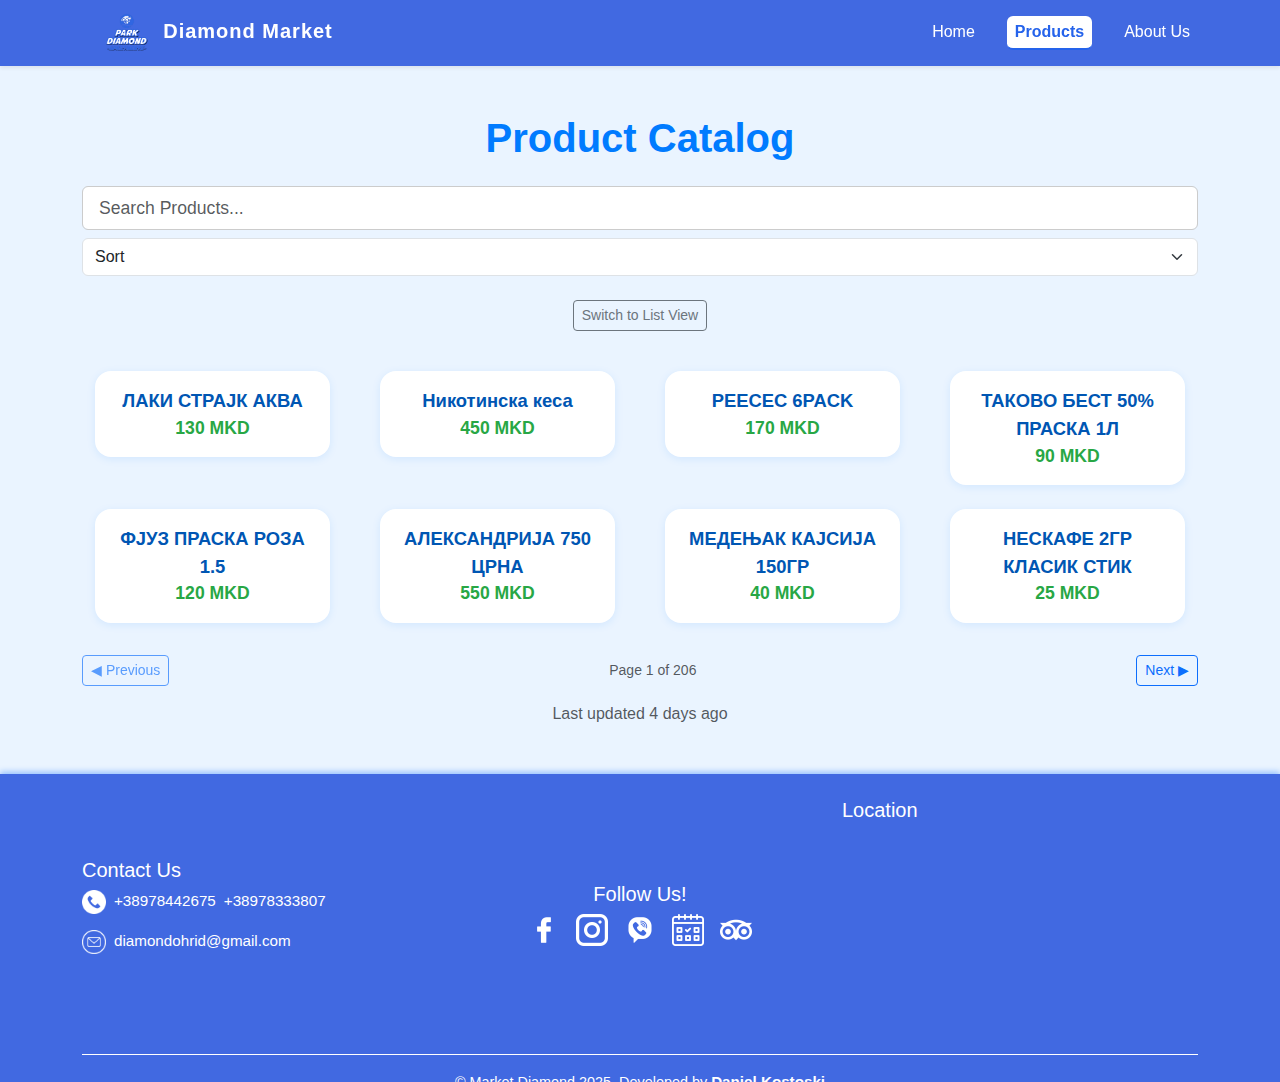
<file: Market Diamond/Product Catalog.html>
<!DOCTYPE html>
<html lang="mk">
<head>
    <meta charset="UTF-8" />
    <meta name="viewport" content="width=device-width, initial-scale=1.0" />
    <title>Производи</title>
    <link href="https://cdn.jsdelivr.net/npm/bootstrap@5.3.3/dist/css/bootstrap.min.css" rel="stylesheet" />
    <link rel="stylesheet" href="market_style.css" />
    <style>
        body {
            background-color: #eaf4ff;
            font-family: 'Segoe UI', sans-serif;
        }

        h1 {
            color: #007bff;
            font-weight: 700;
        }

        .product-card {
            background-color: #ffffff;
            border-radius: 1rem;
            padding: 1rem;
            box-shadow: 0 2px 8px rgba(0, 123, 255, 0.1);
            transition: transform 0.2s, box-shadow 0.2s;
        }

        .product-card:hover {
            transform: translateY(-4px);
            box-shadow: 0 6px 16px rgba(0, 123, 255, 0.2);
        }

        .product-title {
            font-size: 1.15rem;
            font-weight: 600;
            color: #0056b3;
        }

        .product-price {
            font-size: 1.1rem;
            font-weight: bold;
            color: #28a745;
        }

        .pagination-controls {
            margin: 2rem 0 1rem;
        }

        #loadingSpinner {
            display: none;
        }

        @media (max-width: 576px) {
            .product-title,
            .product-price {
                font-size: 1rem;
            }

            .product-card {
                padding: 0.8rem;
            }

            .search-sort-bar {
                flex-direction: column;
                align-items: center;
            }

            .pagination-controls {
                flex-direction: column;
                gap: 0.5rem;
                text-align: center;
            }

            .pagination-controls button {
                width: 100%;
            }
        }
    </style>
</head>
<body>
<nav class="navbar navbar-expand-lg fixed-top shadow-sm" style="background-color: royalblue;">
    <div class="container">
        <a class="navbar-brand text-white fw-bold" href="#" style="letter-spacing: 1px;">
            <img src="../src/transparent%20logo.png" alt="Diamond Market Logo" height="40" class="me-2" />
            Diamond Market
        </a>
        <button class="navbar-toggler btn-outline-light" type="button" data-bs-toggle="collapse" data-bs-target="#navbarContent">
            <span class="navbar-toggler-icon" style="filter: invert(1);"></span>
        </button>
        <div class="collapse navbar-collapse" id="navbarContent">
            <ul class="navbar-nav ms-auto mb-2 mb-lg-0">
                <li class="nav-item"><a class="nav-link text-white" href="MarketIndex.html">Home</a></li>
                <li class="nav-item"><a class="nav-link activeNav" href="Product%20Catalog.html">Products</a></li>
                <li class="nav-item"><a class="nav-link text-white" href="AboutUs.html">About Us</a></li>
            </ul>
        </div>
    </div>
</nav>
<div style="padding-top: 90px;"></div>

<div class="container py-4">
    <h1 class="text-center mb-4">Product Catalog</h1>

    <div class="search-sort-bar d-flex justify-content-center flex-wrap gap-2 mb-4">
        <input type="text" id="productSearch" class="form-control w-100 w-sm-25" placeholder="Search Products..." />
        <select id="sortSelect" class="form-select w-100 w-sm-25">
            <option value="default">Sort</option>
            <option value="asc">Lowest price firs</option>
            <option value="desc">Highest price first</option>
        </select>

    </div>
    <div class="d-flex justify-content-center mb-3">
        <button id="toggleViewBtn" class="btn btn-outline-secondary btn-sm">Switch to List View</button>
    </div>
    <div class="text-center mb-3">
        <div id="loadingSpinner" class="spinner-border text-primary" role="status">
            <span class="visually-hidden">Loading...</span>
        </div>
    </div>

    <div id="topPagination"  class="pagination-controls d-flex justify-content-between align-items-center d-none">
        <button id="top-prev-page" class="btn btn-outline-primary btn-sm">◀ Претходна</button>
        <span id="top-page-info" class="text-muted small"></span>
        <button id="top-next-page" class="btn btn-outline-primary btn-sm">Следна ▶</button>
    </div>

    <div id="product-list" class="row g-4 mt-2"></div>

    <div id="bottomPagination" class="pagination-controls d-flex justify-content-between align-items-center">
        <button id="bottom-prev-page" class="btn btn-outline-primary btn-sm">◀ Previous</button>
        <span id="bottom-page-info" class="text-muted small"></span>
        <button id="bottom-next-page" class="btn btn-outline-primary btn-sm">Next ▶</button>
    </div>
    <p id="lastUpdated" class="text-center text-muted mb-4"></p>
</div>


<footer class=" text-white pt-4"  style="background-color: royalblue;">
    <div class="container">
        <div class="row text-center text-md-start align-items-center g-4" id="footer-content">

            <!-- Contact Section -->
            <div class="col-md-4 contact">
                <h5>Contact Us</h5>
                <p class="d-flex align-items-center">
                    <img src="../src/ikoni/phone-call.png" alt="Phone" class="me-2 inverted-icon" width="24">
                    <a href="tel:+38978442675" class="text-white text-decoration-none me-2">+38978442675</a>
                    <a href="tel:+38978333807" class="text-white text-decoration-none">+38978333807</a>
                </p>
                <p class="d-flex align-items-center">
                    <img src="../src/ikoni/gmail.png" alt="Email" class="me-2" width="24">
                    <a href="mailto:diamondohrid@gmail.com" class="text-white text-decoration-none">diamondohrid@gmail.com</a>
                </p>
            </div>

            <!-- Social Section -->
            <div class="col-md-4 social text-center">
                <h5>Follow Us!</h5>
                <div class="d-flex justify-content-center gap-3 mt-2 flex-wrap">
                    <a href="https://facebook.com"><img src="../src/ikoni/facebook.png" alt="Facebook" width="32" class="inverted-icon"></a>
                    <a href="https://www.instagram.com/parkdiamond_apartments/"><img src="../src/ikoni/instagram.png" alt="Instagram" width="32" class="inverted-icon"></a>
                    <a href="viber://forward?text=Здраво, дали имате слободен апартман?"><img src="../src/ikoni/viber.png" alt="Viber" width="32" class="inverted-icon"></a>
                    <a href="https://www.booking.com/hotel/mk/park-diamond-apartments.html"><img src="../src/ikoni/booking.png" alt="Booking" width="32" class="inverted-icon"></a>
                    <a href="https://www.tripadvisor.com/Hotel_Review-g303864-d15674452-Reviews-Park_Diamond_Apartments-Ohrid_Southwestern_Region.html"><img src="../src/ikoni/tripadvisor.png" alt="TripAdvisor" width="32" class="inverted-icon"></a>
                </div>
            </div>

            <!-- Map Section -->
            <div class="col-md-4 location">
                <h5>Location</h5>
                <div class="ratio ratio-4x3" style="max-height: 200px; overflow: hidden;">
                    <iframe src="https://www.google.com/maps/embed?pb=!1m18!1m12!1m3!1d3007.0354131637796!2d20.797149115416627!3d41.090072879292634!2m3!1f0!2f0!3f0!3m2!1i1024!2i768!4f13.1!3m3!1m2!1s0x1350dca4598774a5%3A0x4ad88810e443cf29!2sPark%20Diamond%20Apartments!5e0!3m2!1sen!2smk!4v1690368394584!5m2!1sen!2smk"
                            allowfullscreen loading="lazy" referrerpolicy="no-referrer-when-downgrade"></iframe>
                </div>
            </div>
        </div>

        <!-- Footer Bottom -->
        <div class="text-center mt-4 pt-3 border-top border-white">
      <span>&copy; Market Diamond 2025. Developed by
        <a href="mailto:kostoskid66@gmail.com" class="text-white fw-bold text-decoration-none">Daniel Kostoski</a>
      </span>
        </div>
    </div>
</footer>

<button id="backToTopBtn" class="btn btn-light position-fixed bottom-0 end-0 m-3 rounded-circle p-2 shadow"
        style="color: #0d3b66; font-weight: 700; font-size: 1.5rem;">
    ↑
</button>
<script>
    document.getElementById("backToTopBtn").addEventListener("click", function () {
        window.scrollTo({ top: 0, behavior: "smooth" });
    });

    let products = [];
    let filteredProducts = [];
    let currentPage = 1;
    let totalPages = 1;
    let isCardView = true; // Start with card view

    function getProductsPerPage() {
        return window.innerWidth < 576 ? 4 : 8;
    }
    function getLastMondayAt10AM() {
        const now = new Date();
        const day = now.getDay(); // Sunday=0, Monday=1, ...
        const daysSinceMonday = (day + 6) % 7; // days since last Monday

        const lastMonday = new Date(now);
        lastMonday.setDate(now.getDate() - daysSinceMonday);
        lastMonday.setHours(10, 0, 0, 0); // 10:00 AM exactly

        // If it’s before Monday 10 AM this week, go back 1 week more
        if (now < lastMonday) {
            lastMonday.setDate(lastMonday.getDate() - 7);
        }

        return lastMonday;
    }

    function timeAgo(date) {
        const now = new Date();
        const diffMs = now - date; // milliseconds diff
        const diffSec = Math.floor(diffMs / 1000);
        const diffMin = Math.floor(diffSec / 60);
        const diffHrs = Math.floor(diffMin / 60);
        const diffDays = Math.floor(diffHrs / 24);

        if (diffMin < 1) return "Last updated just now";
        if (diffMin < 60) return `Last updated ${diffMin} minute${diffMin === 1 ? '' : 's'} ago`;
        if (diffHrs < 24) return `Last updated ${diffHrs} hour${diffHrs === 1 ? '' : 's'} ago`;
        return `Last updated ${diffDays} day${diffDays === 1 ? '' : 's'} ago`;
    }

    let productsPerPage = getProductsPerPage();

    const productSearch = document.getElementById('productSearch');
    const sortSelect = document.getElementById('sortSelect');
    const productList = document.getElementById('product-list');
    const loadingSpinner = document.getElementById('loadingSpinner');
    const toggleViewBtn = document.getElementById('toggleViewBtn');

    function parseCSV(csvText) {
        const lines = csvText.trim().split('\n');
        return lines.slice(1).map(line => {
            const [id, title, price] = line.split(',').map(v => v.trim());
            return {
                id,
                title,
                price: parseFloat(price)
            };
        });
    }

    function shuffleArray(array) {
        for (let i = array.length - 1; i > 0; i--) {
            const j = Math.floor(Math.random() * (i + 1));
            [array[i], array[j]] = [array[j], array[i]];
        }
    }

    function sortProducts() {
        const sort = sortSelect.value;
        if (sort === 'asc') filteredProducts.sort((a, b) => a.price - b.price);
        else if (sort === 'desc') filteredProducts.sort((a, b) => b.price - a.price);
        else shuffleArray(filteredProducts);
    }

    function renderProducts() {
        productList.innerHTML = '';
        productsPerPage = getProductsPerPage();
        totalPages = Math.ceil(filteredProducts.length / productsPerPage);
        sortProducts();

        const start = (currentPage - 1) * productsPerPage;
        const currentProducts = filteredProducts.slice(start, start + productsPerPage);

        if (currentProducts.length === 0) {
            productList.innerHTML = '<p class="text-center text-muted">No products found.</p>';
            return;
        }

        currentProducts.forEach(p => {
            const col = document.createElement('div');
            col.className = 'col-12 ' + (isCardView ? 'col-sm-6 col-md-4 col-lg-3' : '');

            const card = document.createElement('div');
            card.className = isCardView ? 'product-card text-center mx-auto' : 'border p-3 bg-white rounded shadow-sm mb-2';
            card.style.maxWidth = isCardView ? '90%' : '100%';

            card.innerHTML = `
                <div class="product-title">${p.title}</div>
                <div class="product-price">${p.price} MKD</div>
            `;

            col.appendChild(card);
            productList.appendChild(col);
        });

        document.getElementById('top-page-info').textContent = `Page ${currentPage} of ${totalPages}`;
        document.getElementById('bottom-page-info').textContent = `Page ${currentPage} of ${totalPages}`;

        document.getElementById('top-prev-page').disabled = currentPage === 1;
        document.getElementById('bottom-prev-page').disabled = currentPage === 1;
        document.getElementById('top-next-page').disabled = currentPage === totalPages;
        document.getElementById('bottom-next-page').disabled = currentPage === totalPages;
    }

    function filterProducts() {
        const query = productSearch.value.trim().toLowerCase();
        filteredProducts = products.filter(p => p.title.toLowerCase().includes(query));
        currentPage = 1;
        renderProducts();
    }

    productSearch.addEventListener('input', filterProducts);
    sortSelect.addEventListener('change', renderProducts);

    window.addEventListener('resize', () => {
        productsPerPage = getProductsPerPage();
        totalPages = Math.ceil(filteredProducts.length / productsPerPage);
        currentPage = Math.min(currentPage, totalPages);
        renderProducts();
    });

    ['top', 'bottom'].forEach(loc => {
        document.getElementById(`${loc}-prev-page`).addEventListener('click', () => {
            if (currentPage > 1) {
                currentPage--;
                renderProducts();
            }
        });
        document.getElementById(`${loc}-next-page`).addEventListener('click', () => {
            if (currentPage < totalPages) {
                currentPage++;
                renderProducts();
            }
        });
    });

    toggleViewBtn.addEventListener('click', () => {
        isCardView = !isCardView;
        toggleViewBtn.textContent = isCardView ? "Switch to List View" : "Switch to Card View";
        renderProducts();
    });

    window.addEventListener('DOMContentLoaded', () => {
        loadingSpinner.style.display = 'inline-block';
        const lastMonday = getLastMondayAt10AM();
        const message = timeAgo(lastMonday);
        document.getElementById('lastUpdated').textContent = message;
        fetch('cenovnik.csv')
            .then(res => res.text())
            .then(csv => {
                products = parseCSV(csv);
                filteredProducts = [...products];
                shuffleArray(filteredProducts);
                renderProducts();
            })
            .catch(() => {
                productList.innerHTML = '<p class="text-danger text-center">Failed to load products.</p>';
            })
            .finally(() => loadingSpinner.style.display = 'none');
    });
</script>

</body>
</html>
</file>
<file: Market Diamond/market_style.css>
/* Body and typography */
body {
    font-family: 'Roboto', sans-serif;
    background-color: #f8f9fa;
    color: #212529;
    min-height: 100vh;
    display: flex;
    flex-direction: column;
}
html {
    scroll-behavior: smooth;
}

body {
    background-color: #f4f7ff;
    color: #0d3b66;
    font-family: 'Segoe UI', sans-serif;
}

/* Promo Banner */
#promoBanner {
    background-color: #2563eb;
}

/* Hero Section */
#home {
    background: linear-gradient(-45deg, #ffffff, #f0f8ff, #e6f0ff, #dceeff);
    background-size: 400% 400%;
    animation: gradientShift 12s ease infinite;
    color: #0d3b66;
}

@keyframes gradientShift {
    0% { background-position: 0% 50%; }
    50% { background-position: 100% 50%; }
    100% { background-position: 0% 50%; }
}

/* Card Effects */
.card:hover .card-img-top {
    transform: scale(1.05);
    transition: transform 0.3s ease;
}

.card-body::after {
    /*content: "View Details";*/
    position: absolute;
    bottom: 5px;
    left: 50%;
    transform: translateX(-50%);
    background: #2563eb;
    color: white;
    padding: 4px 12px;
    border-radius: 20px;
    font-size: 0.75rem;
    opacity: 0;
    transition: opacity 0.3s ease;
    pointer-events: none;
}

.card:hover .card-body::after {
    opacity: 1;
}

/* Back to Top Button */
#backToTopBtn {
    display: none;
    position: fixed;
    bottom: 20px;
    right: 20px;
    z-index: 1030;
    background-color: #2563eb;
    color: white;
    border: none;
    padding: 10px 14px;
    border-radius: 50%;
    font-size: 1.25rem;
}

#backToTopBtn:hover {
    background-color: #174ea6;
}

/* Footer icons */
.social-icons a {
    color: #0d3b66;
    font-size: 1.5rem;
    margin: 0 10px;
    transition: color 0.3s ease;
}

.social-icons a:hover {
    color: #2563eb;
}
a {
    text-decoration: none;
    color: #0d6efd; /* royal blue */
    transition: color 0.3s ease;
}
a:hover {
    color: #0a58ca; /* darker royal blue */
}

/* Navbar */
.navbar {
    background-color: white;
    transition: background-color 0.3s ease;
}

.navbar-brand img {
    height: 40px;
}

.nav-link {
    font-weight: 500;
    color: #0d3b66;
    padding-top: 0.25rem;
    padding-bottom: 0.25rem;
}

.nav-link.active,
.nav-link:hover {
    color: #2563eb; /* royal blue */
}

/* Header */
header {
    background-color: #0d6efd;
    color: white;
    padding: 1rem 0;
    box-shadow: 0 2px 6px rgba(13, 110, 253, 0.4);
}

header .container {
    display: flex;
    align-items: center;
    justify-content: space-between;
}

header h1 {
    font-weight: 700;
    font-size: 1.8rem;
    margin: 0;
}

nav a {
    color: white;
    font-weight: 500;
    margin-left: 1.5rem;
}
nav a:hover {
    color: #b6d4ff;
}

/* Headings */
h1, h2 {
    font-weight: 700;
    color: #0d3b66;
}

/* Sections */
#home {
    background: linear-gradient(145deg, #ffffff, #f2f8ff);
    color: #0d3b66;
}

#about p {
    font-size: 1.05rem;
    color: #555;
}

/* Buttons */
.btn-primary {
    background-color: #2563eb;
    border: none;
}
.btn-primary:hover {
    background-color: #1e40af;
}

/* Main content */
main.container {
    flex: 1;
    padding: 3rem 1rem 4rem;
    max-width: 1140px;
}

/* Category filter */
#categoryFilter {
    max-width: 280px;
    font-weight: 500;
    border: 1.5px solid #a2c0ff; /* light royal blue */
    border-radius: 0.375rem;
    background-color: white;
    transition: border-color 0.3s ease, box-shadow 0.3s ease;
}
#categoryFilter:focus {
    outline: none;
    border-color: #0d6efd; /* royal blue */
    box-shadow: 0 0 6px rgba(13, 110, 253, 0.4);
}

/* Cards */
.card {
    border: 1px solid transparent; /* no visible border initially */
    border-radius: 0.5rem;
    box-shadow: 0 1px 4px rgba(13, 110, 253, 0.1); /* subtle royal blue shadow */
    transition: transform 0.3s ease, box-shadow 0.3s ease, border-color 0.3s ease;
    cursor: pointer;
    background-color: white;
}

.card:hover {
    transform: translateY(-6px);
    box-shadow: 0 10px 25px rgba(13, 110, 253, 0.25); /* stronger royal blue shadow */
    border-color: #0d6efd; /* royal blue border on hover */
}

.card-img-top {
    height: 180px;
    object-fit: cover;
    border-bottom: 1px solid #a2c0ff; /* light royal blue */
    border-top-left-radius: 0.5rem;
    border-top-right-radius: 0.5rem;
}

.card-title {
    color: #0d6efd; /* royal blue */
    font-weight: 700;
    margin-bottom: 0.5rem;
}

.card-text {
    color: #495057;
    font-size: 0.9rem;
    min-height: 56px; /* consistent height */
}

.text-success {
    font-weight: 600;
    font-size: 1.1rem;
}

small.text-muted {
    display: block;
    margin-top: 0.6rem;
    font-style: italic;
    color: #6c757d;
}

/* Pagination */
.pagination {
    user-select: none;
}
.pagination .page-link {
    color: #0d6efd; /* royal blue */
    font-weight: 600;
    border: 1.5px solid transparent;
    border-radius: 0.375rem;
    transition: background-color 0.3s ease, color 0.3s ease, border-color 0.3s ease;
}
.pagination .page-link:hover:not(.disabled) {
    background-color: #0d6efd;
    color: white;
    border-color: #0a58ca;
}
.pagination .disabled .page-link {
    color: #6c757d;
    cursor: not-allowed;
    background-color: transparent;
    border-color: transparent;
}

/* Footer */
footer {
    background-color: #0d3b66;
    color: white;
    text-align: center;
    padding: 1rem 0;
    font-size: 0.9rem;
    box-shadow: 0 -2px 6px rgba(13, 110, 253, 0.4);
    margin-top: auto;
}

footer p, footer a {
    color: #ffffff;
    font-size: 0.95rem;
}

footer .icon {
    height: 24px;
    transition: transform 0.3s ease;
}
footer .icon:hover {
    transform: scale(1.1);
}

/* Back to top button */
#backToTopBtn {
    background-color: #2563eb;
    border: none;
    width: 48px;
    height: 48px;
    border-radius: 50%;
    padding: 0;
}
#backToTopBtn img {
    width: 20px;
}

/* Responsive */
@media (max-width: 767px) {
    footer .text-end {
        text-align: center !important;
        margin-top: 20px;
    }
}
.activeNav {
    color: #2563eb; /* royal blue */
    font-weight: 700;
    background-color: white;
    padding: 0.25rem 0.75rem;
    border-radius: 0.375rem 0.375rem; /* rounded top corners */
    border-bottom: 2px solid #2563eb;
}
#productSearch {
    width: 300px;
    padding: 0.5rem 1rem;
    font-size: 1.1rem;
    border-radius: 0.375rem;
    border: 1px solid #ccc;
    transition: border-color 0.3s ease;
}

#productSearch:focus {
    outline: none;
    border-color: royalblue;
    box-shadow: 0 0 5px royalblue;
}
.inverted-icon {
    filter: invert(100%);
}
/* Container wrapper */
.responsive-image-wrapper {
    max-width: 400px;
    width: 100%; /* makes it responsive */
    aspect-ratio: 16 / 9;
    overflow: hidden;
    border: 2px solid #0d6efd;
    border-radius: 10px;
    box-shadow: 0 0 10px rgba(0, 0, 0, 0.15);
    margin: 0 auto; /* center horizontally */
}

/* Image inside */
.responsive-image-wrapper img {
    width: 100%;
    height: 100%;
    object-fit: cover;
    border-radius: 8px;
}

/* On phones: remove fixed aspect ratio, let image size naturally */
@media (max-width: 576px) {
    .responsive-image-wrapper {
        max-width: 100%;
        aspect-ratio: auto;
        overflow: visible;
        padding: 0 10px; /* add horizontal padding */
        box-sizing: border-box;
    }
    .responsive-image-wrapper img {
        height: auto;
        object-fit: contain;
        border-radius: 10px;
    }
    .blur-container{
        width: 80%;
    }
}
</file>
